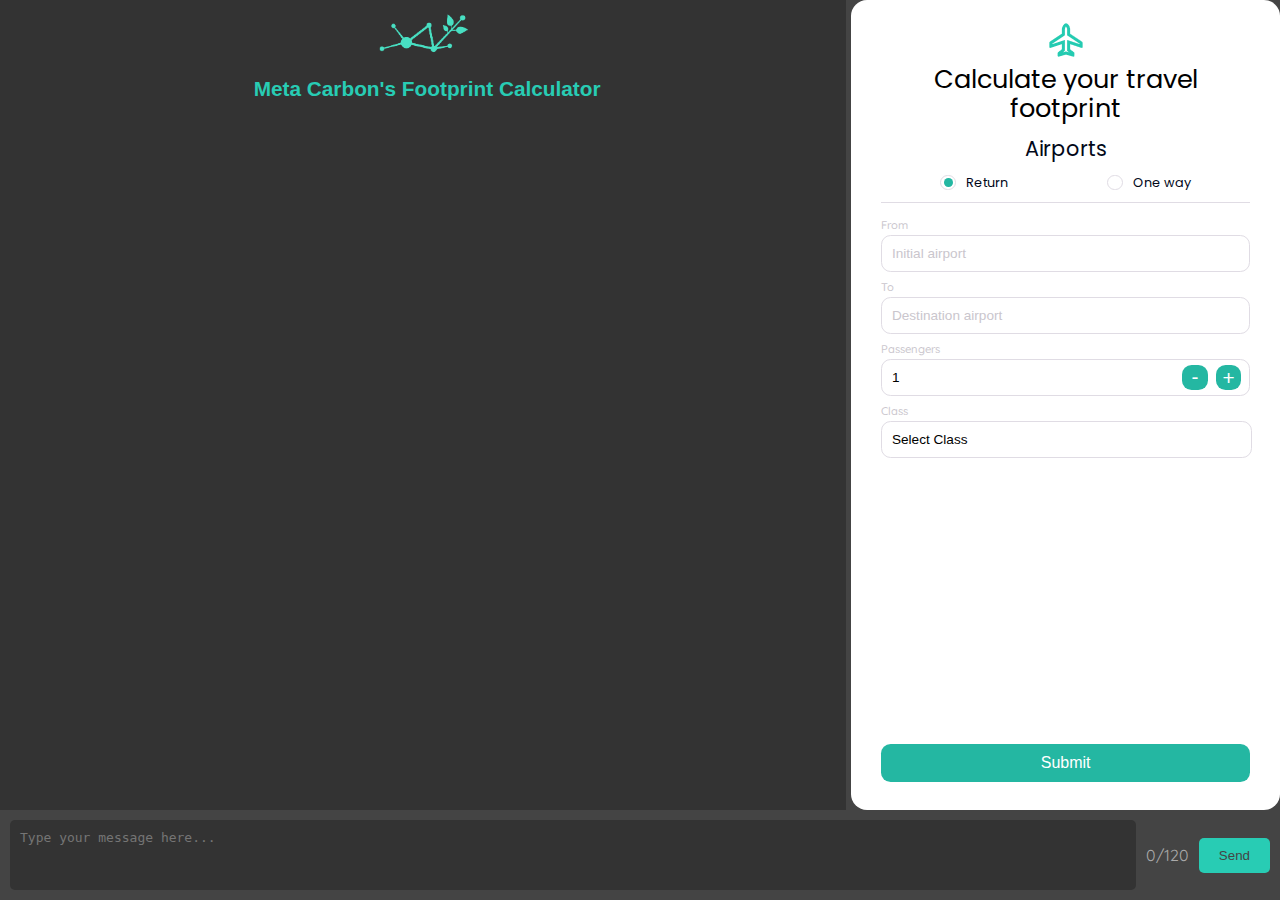
<file: assistant/index.html>
<!DOCTYPE html>
<html lang="en">
<head>
    <meta charset="UTF-8">
    <meta name="viewport" content="width=device-width, initial-scale=1.0">
    <title>Meta Carbon's Footprint Calculator</title>
    <link rel="stylesheet" href="styles.css">
    <link rel="icon" type="image/x-icon" href="favicon.ico">
    <link rel="preconnect" href="https://fonts.googleapis.com">
    <link rel="preconnect" href="https://fonts.gstatic.com" crossorigin>
    <link href="https://fonts.googleapis.com/css2?family=Poppins:wght@500;600&family=Quicksand:wght@400;500;700&display=swap" rel="stylesheet">
</head>

<body>
    <div id="chat-container">

        <!-- Top Large Message and Travel Details Container-->
        <div id="content-area">

            <!-- Left Messages Panel -->
            <div id="messages">
                <div id="chat-header">
                    <img src="images/meta-carbon-logo.png" alt="Meta Carbon's Footprint Calculator Icon" id="chat-icon">
                    <div id="chat-title">Meta Carbon's Footprint Calculator</div>
                </div>
                <!-- The rest of your messages will go here -->
            </div>

            <!-- Right Travel Details Panel -->
            <!-- This is a flex container -->
            <div id="travel-details-container">
                <!-- Flight Icon -->
                <div id="flight-icon">
                    <img src="./images/Flight.png" alt="Flight Icon" id="icon-placeholder"> 
                </div>
                <!-- Large, first header -->
                <div id="header-content">
                    Calculate your travel footprint <!-- Header text -->
                </div>
                <!-- Airports header -->
                <div id="airports-header">
                    Airports
                </div>
                <!-- Travel type selection -->
                <div id="travel-type" class="flex-container">
                    <label class="radio-option">
                    <input type="radio" name="travel" value="return" id="return" checked>
                    <span class="custom-radio"></span>
                    Return
                    </label>
                    <label class="radio-option">
                    <input type="radio" name="travel" value="one-way" id="one-way">
                    <span class="custom-radio"></span>
                    One way
                    </label>
                </div>
                <!-- Line break here -->
                <div class="line-break"></div>
                <!-- From Airport input field -->
                <div class="input-container">
                    <label for="from-airport">From</label>
                    <input type="text" id="from-airport" placeholder="Initial airport">
                </div>
                <!-- To Airport input field -->
                <div class="input-container">
                    <label for="to-airport">To</label>
                    <input type="text" id="to-airport" placeholder="Destination airport">
                </div>
                <!-- Passengers input field -->
                <div class="input-container">
                    <label for="passengers">Passengers</label>
                    <div class="number-input-container">
                        <input type="number" id="passengers" name="passengers" value="1" min="1">
                        <div class="button-container">
                            <button type="button" onclick="decrementValue()" class="minus"></button>
                            <button type="button" onclick="incrementValue()" class="plus">+</button>
                        </div>
                    </div>
                </div>
                <!-- Flight Class input field -->
                <div class="input-container">
                    <label for="class">Class</label>
                    <div class="class-input-dropdown">
                        <button class="dropbtn" id="selected-class">Select Class</button>
                        <div class="dropdown-content" id="class-options">
                            <a href="#" onclick="chooseClass('Economy')">Economy</a>
                            <a href="#" onclick="chooseClass('Premium Economy')">Premium Economy</a>
                            <a href="#" onclick="chooseClass('Business')">Business</a>
                            <a href="#" onclick="chooseClass('First Class')">First Class</a>
                        </div>
                    </div>
                </div>
                <!-- Submit Button -->
                <div class="input-container">
                    <button type="button" id="submit-button" onclick="submitFunction()">Submit</button>
                </div>

            </div>
        </div>

        <!-- Bottom Message Form -->
        <form id="message-form">
            <textarea id="message-input" placeholder="Type your message here..." ></textarea>
            <div id="word-count">0/120</div>
            <button type="submit" id="send-button">Send</button>
        </form>
    </div>
    
    <script src="script.js"></script>
</body>


</html>
</file>
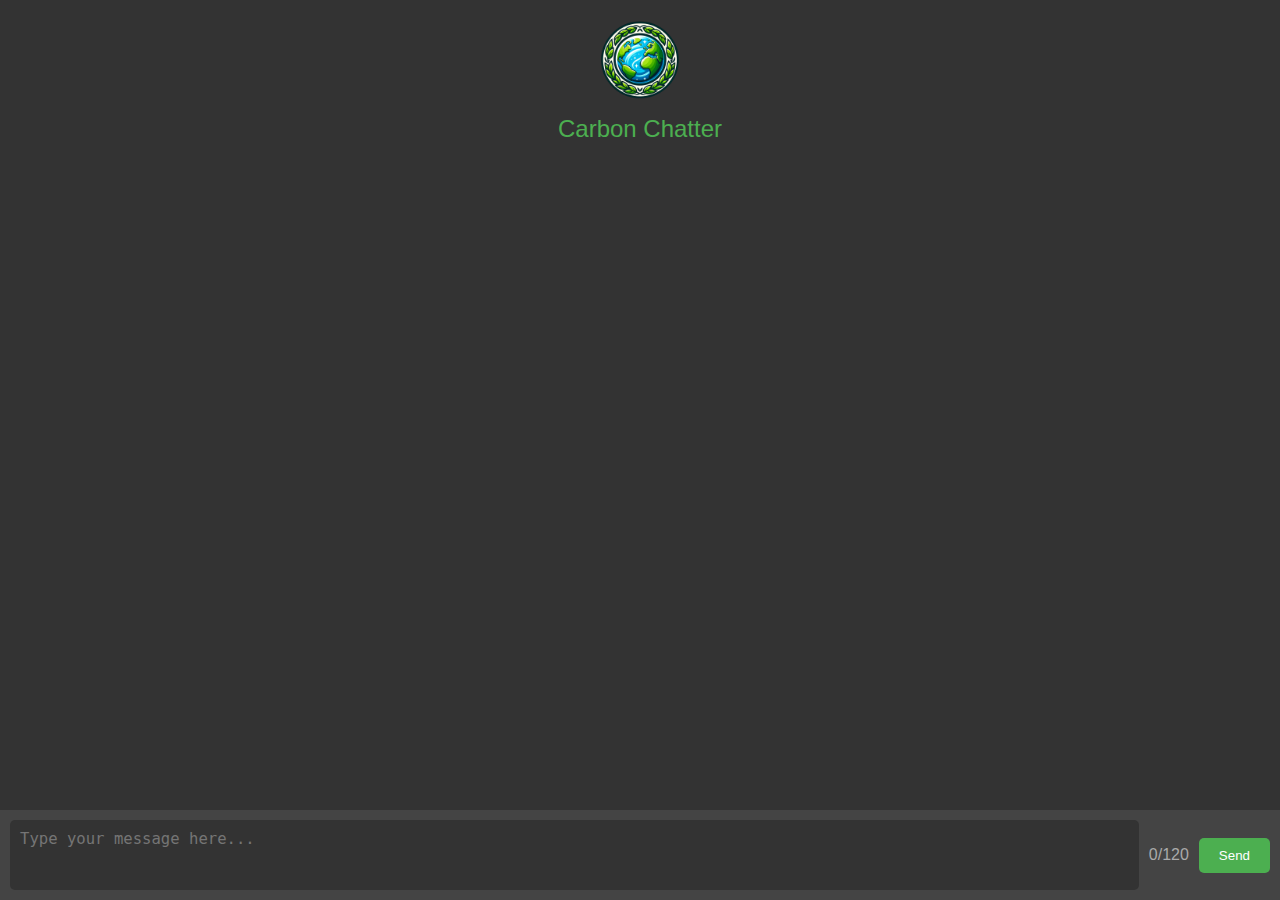
<file: chat/index.html>
<!DOCTYPE html>
<html lang="en">
<head>
    <meta charset="UTF-8">
    <meta name="viewport" content="width=device-width, initial-scale=1.0">
    <title>Carbon Chatter</title>
    <link rel="stylesheet" href="styles.css">
    <link rel="icon" type="image/x-icon" href="favicon.ico">
</head>
<body>
    <div id="chat-container">
        <div id="chat-header">
            <img src="images/carbon_chatter_icon.png" alt="Carbon Chatter Icon" id="chat-icon">
            <div id="chat-title">Carbon Chatter</div>
        </div>
        <div id="messages"></div>
        <form id="message-form">
            <textarea id="message-input" placeholder="Type your message here..." ></textarea>
            <div id="word-count">0/120</div>
            <button type="submit">Send</button>
        </form>
    </div>
    <script src="script.js"></script>
</body>
</html>
</file>
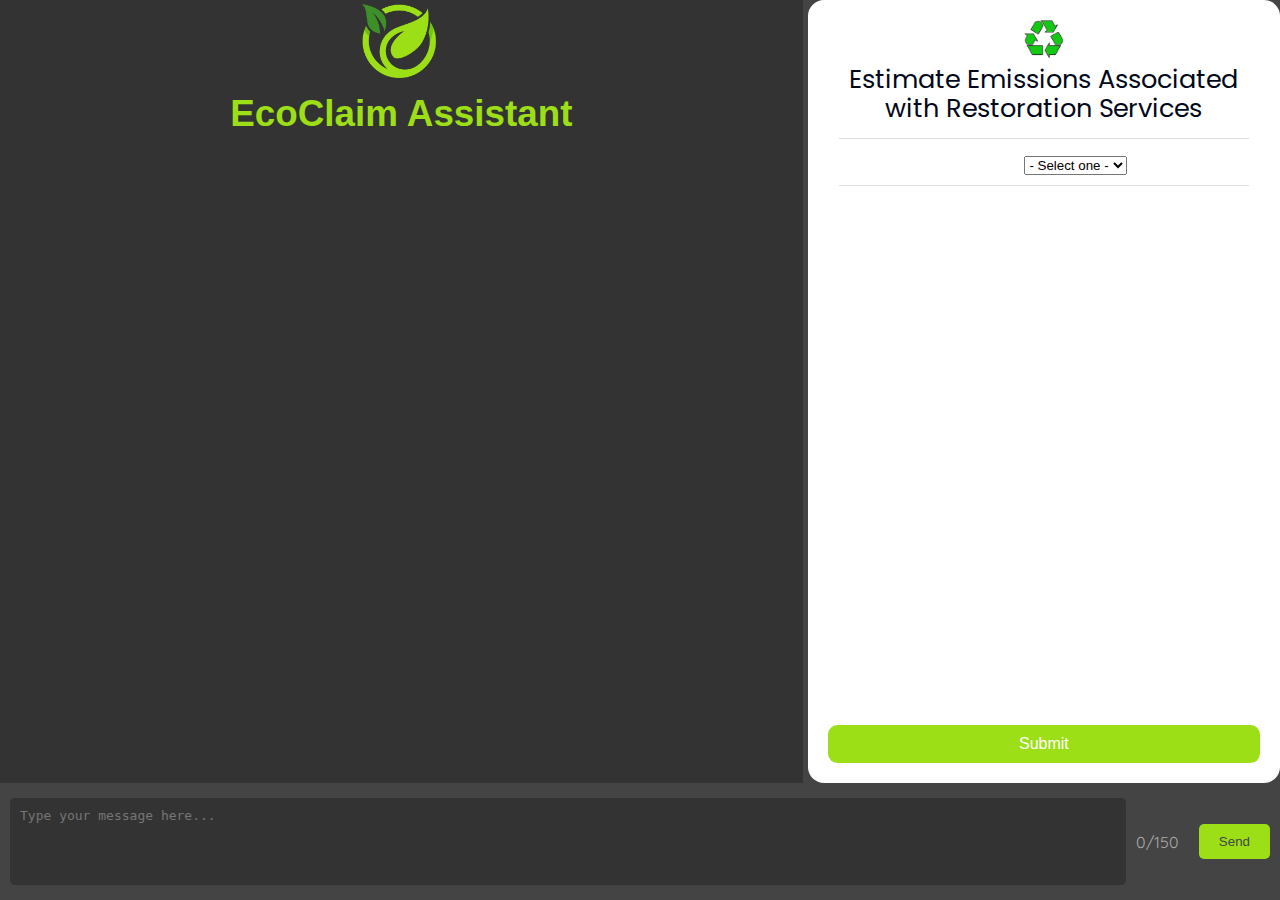
<file: ecoclaim/index.html>
<!DOCTYPE html>
<html lang="en">
<head tabindex="-1">
    <meta charset="UTF-8">
    <meta name="viewport" content="width=device-width, initial-scale=1.0">
    <title>EcoClaim Assistant</title>

    <meta name="description" content="An AI powered chatbot to estimate building project carbon emissions." />
    <meta property="og:title" content="EcoClaim Assistant"/>
	<meta property="og:image" content="images/ecoclaim_small_icon.png"/>
	<meta property="og:url" content="ecoclaim.adriandecola.com"/>
	<meta property="og:site_name" content="EcoClaim's Footprint Calculator"/>
	<meta property="og:description" content="An AI powered chatbot to estimate building project carbon emissions."/>

    <!-- Link to CSS File -->
    <link rel="stylesheet" href="styles.css">
    
    <!-- Links for Fonts -->
    <link href="https://cdnjs.cloudflare.com/ajax/libs/font-awesome/5.15.1/css/all.min.css" rel="stylesheet">
    <link rel="icon" type="image/x-icon" href="favicon.ico">
    <link rel="preconnect" href="https://fonts.googleapis.com">
    <link rel="preconnect" href="https://fonts.gstatic.com" crossorigin>
    <link href="https://fonts.googleapis.com/css2?family=Poppins:wght@500;600&family=Quicksand:wght@400;500;700&display=swap" rel="stylesheet">
</head>

<body>
    <div id="chat-container">

        <!-- Top Part (Message and Travel Details Container)-->
        <div id="top-area">

            <!-- Left Messages Panel -->
            <div id="top-left-area">
                <div id="chat-header" class="hidden-mobile">
                    <img src="images/ecoclaim_small_icon.png" alt="EcoClaim's Icon" id="chat-icon">
                    <div id="chat-title">EcoClaim Assistant</div>
                </div>
                <div id="scrollable-messages">
                    <!-- The messages will go here -->
                </div>
            </div>

            <!-- Right Material Details Panel -->
            <!-- This is a flex container -->
            <div id="top-right-area">
                <!-- EcoClaim Logo on mobile-->
                <div id="chat-header" class="hidden-desktop">
                    <img src="images/ecoclaim_small_icon.png" alt="EcoClaim's Footprint Calculator Icon" id="chat-icon">
                    <div id="chat-title">EcoClaim's Footprint Calculator</div>
                </div>
                <!-- Recycle Icon -->
                <div id="recycle-icon" class="hidden-mobile">
                    <img src="./images/recycle_symbol.png" alt="Recycling symbol" id="recylce-icon-placeholder"> 
                </div>
                <!-- Large, first header -->
                <div id="top-right-header" class="hidden-mobile">
                    Estimate Emissions Associated with Restoration Services
                </div>

                <!-- Placeholder for Error Messages -->
                <div id="error-message" class="error-message"></div>

                <!-- Line break here -->
                <div class="line-break hidden-mobile"></div>

                <!-- Holds the 'form' to add materials-->
                <div id="adding-materials-container">
                    <!-- Material Input Field -->
                    <div class="material-form-group" id="material-dropdown-menu">
                        <label for="material-dropdown-options">Material</label>
                        <select id="material-dropdown-options">
                            <option value="" disabled selected>- Select one -</option>
                            <option value="asphalt">Asphalt</option>
                            <option value="brick_block">Brick & Block</option>
                            <option value="cardboard">Cardboard</option>
                            <option value="concrete">Concrete</option>
                            <option value="drywall">Drywall</option>
                            <option value="glass">Glass</option>
                            <option value="landfill">Landfill</option>
                            <option value="metal">Metal</option>
                            <option value="plastic_hard">Plastic (Hard)</option>
                            <option value="plastic_soft">Plastic (Soft)</option>
                            <option value="wood">Wood</option>
                        </select>
                    </div>
                    
                </div>

                <!-- Line break here -->
                <div class="line-break hidden-mobile"></div>

                <!-- Project Materials to Add Grid -->
                <!-- FILL THIS OUT-->


                <!-- Submit Button -->
                <button type="button" id="submit-button">Submit</button>

            </div>
        </div>

        <!-- Bottom Message Form -->
        <form id="bottom-area">
            <textarea id="message-input" placeholder="Type your message here..." ></textarea>
            <div id="word-count">0/150</div>
            <!-- File upload button -->
            <!-- <label for="upload-file" id="upload-label"><i class="fa fa-paperclip"></i></label>
            <input type="file" id="upload-file" style="display: none;" /> -->
            <button type="submit" id="send-button">Send</button>
        </form>
    </div>
    
    <!-- JavaScript Scripts-->
    <script src="script.js"></script>
</body>


</html>
</file>
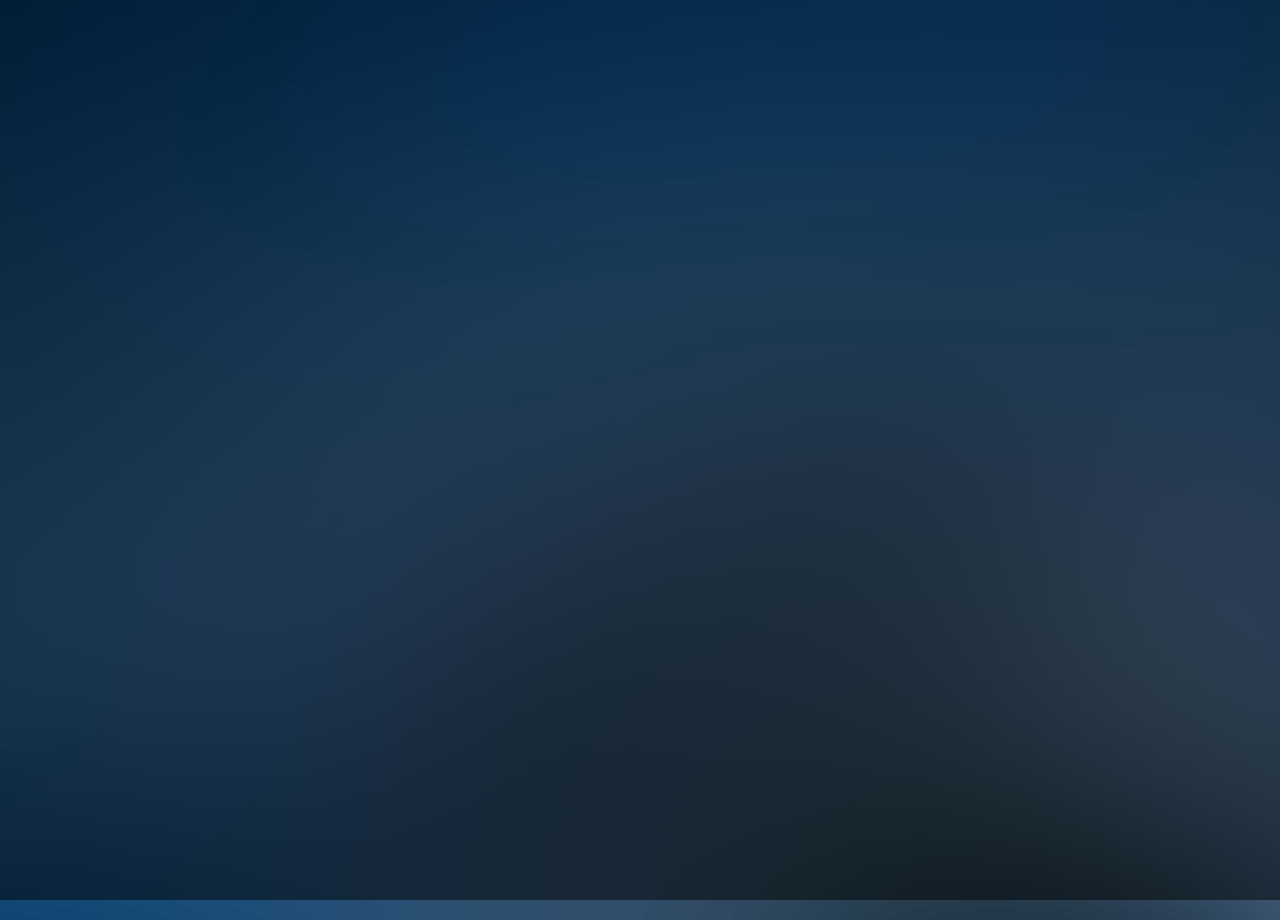
<file: launch/index.html>
<!-- index.html -->
<!DOCTYPE html>
<!--[if gt IE 8]><!--> <html class="no-js"> <!--<![endif]-->
	<head>
	<meta charset="utf-8">
	<meta http-equiv="X-UA-Compatible" content="IE=edge">
	<title> Adrian deCola&mdash;Launching...</title>
	<meta name="viewport" content="width=device-width, initial-scale=1">
	<meta name="description" content="Coming soon..." />
	<meta name="keywords" content="Coming soon..." />
	<meta name="author" content="Adrian Miguel deCola" />
	<!-- Setting top bar on iphones color -->
	<meta name="theme-color" content="#4a5f69"/>


  	<!-- Facebook and Twitter integration -->
	<meta property="og:title" content="Adrian's Website"/>
	<meta property="og:image" content="/images/glizz.jpg"/>
	<meta property="og:url" content="adriandecola.com"/>
	<meta property="og:site_name" content="adrinadecola.com"/>
	<meta property="og:description" content="Adrian Miguel deCola's personal website!"/>
	<meta name="twitter:title" content="Adrian's Website" />
	<meta name="twitter:image" content="/images/glizz.jpg" />
	<meta name="twitter:url" content="adriandecola.com" />
	<meta name="twitter:card" content="summary_large_image" />

	<link href='https://fonts.googleapis.com/css?family=Work+Sans:400,300,600,400italic,700' rel='stylesheet' type='text/css'>
	
	<!-- Animate.css -->
	<link rel="stylesheet" href="css/animate.css">
	<!-- Icomoon Icon Fonts-->
	<link rel="stylesheet" href="css/icomoon.css">
	<!-- Bootstrap  -->
	<link rel="stylesheet" href="css/bootstrap.css">
	<!-- Theme style  -->
	<link rel="stylesheet" href="css/style.css">

	<!-- Modernizr JS -->
	<script src="js/modernizr-2.6.2.min.js"></script>
	<!-- FOR IE9 below -->
	<!--[if lt IE 9]>
	<script src="js/respond.min.js"></script>
	<![endif]-->

	</head>
	<body>
		
	<div class="fh5co-loader"></div>
	
	<div id="page">


	<header id="fh5co-header" class="fh5co-cover" role="banner">
		<div class="overlay"></div>
		<div class="container">
			<div class="row">
				<div class="col-md-8 col-md-offset-2 text-center">
					<div class="display-t">
						<div class="display-tc animate-box" data-animate-effect="fadeIn">
							<h1>I am developing this website!</h1>
							<h2>Check out my <a href="http://github.com/adriandecola" target="_blank">Github</a> for now to see projects I've created! </h2>
							<div class="simply-countdown simply-countdown-one"></div>
							<div class="row">
								<ul class="fh5co-social-icons">
									<li><a href="https://www.linkedin.com/in/adrian-decola/" target="_blank"><i class="icon-linkedin-with-circle"></i></a></li>
									<li><a href="http://github.com/adriandecola" target="_blank"><i class="icon-github-with-circle" ></i></a></li>
									<!-- <li><img src="./images/linkedin_icon.png" class="linkedin-icon"/></li> -->
								</ul>
							</div>
						</div>
					</div>
				</div>
			</div>
		</div>
	</header>

	<div id="bottom-padding"></div>

	</div>

	
	<!-- jQuery -->
	<script src="js/jquery.min.js"></script>
	<!-- jQuery Easing -->
	<script src="js/jquery.easing.1.3.js"></script>
	<!-- Bootstrap -->
	<script src="js/bootstrap.min.js"></script>
	<!-- Waypoints -->
	<script src="js/jquery.waypoints.min.js"></script>

	<!-- Stellar -->
	<script src="js/jquery.stellar.min.js"></script>

	<!-- Count Down -->
	<script src="js/simplyCountdown.js"></script>
	<!-- Main -->
	<script src="js/main.js"></script>

	<script>
    var d = new Date("2023-12-28T00:00:00");

    // default example
    simplyCountdown('.simply-countdown-one', {
        year: d.getFullYear(),
        month: d.getMonth() + 1,
        day: d.getDate()
    });

    //jQuery example
    $('#simply-countdown-losange').simplyCountdown({
        year: d.getFullYear(),
        month: d.getMonth() + 1,
        day: d.getDate(),
        enableUtc: false
    });



	</script>

	


	</body>
</html>
</file>
<file: assistant/styles.css>
/* General Styles */
/* I have quicksand (secondary font aka reg text) in 400, 500, and 700 */
/* I have poppins (primary font aka headings text) in 600 and 500 */
body {
  font-family: 'Quicksand', sans-serif;
  font-weight: 400;
  margin: 0;
  padding: 0;
  background-color: #333; /* Dark grey background */
  color: #fff; /* White text */
  display: flex;
  justify-content: center;
  align-items: center;
  height: 100vh;
  width: 100vw;
}

body,
html {
  height: 100%; /* Ensure body and html cover the full height */
  overflow: hidden; /* Prevent scrolling on the body */
}

/* Chat Container Styles */
#chat-container {
  width: 100%;
  height: 100vh;
  background-color: #444;
  border-radius: 0;
  box-shadow: 0 0 10px rgba(0, 0, 0, 0.5);
  overflow: hidden;
  display: flex;
  flex-direction: column;
}

/* Content Area Styles */
#content-area {
  display: flex;
  flex: 1; /* This will make content-area flexible */
  min-height: 0; /* Fix for flexbox overflow issue */
}

/* Chat Header Styles */
#chat-header {
  display: flex;
  flex-direction: column; /* Stack items vertically */
  justify-content: center; /* Center items vertically */
  align-items: center; /* Center items horizontally */
  padding: 4px; /* Add more padding as needed */
  width: 100%; /* Ensure full width */
  text-align: center; /* Center the text if it's not in a flex container */
}

#chat-icon {
  width: 100px;
}

#chat-title {
  font-family: 'Popins', Arial;
  font-weight: 600;
  color: #28ccb4; /* Green text */
  font-size: 1.3em; /* Adjust the font size as needed */
  margin-top: 10px; /* Add space between the logo and the title */
  padding: 5px; /* Makes sure the title doesn't go behind the seperator */
}

/* Messages Area Styles */
#messages {
  flex-grow: 2;
  overflow-y: auto;
  padding: 0px;
  background-color: #333;
  width: 66.66%;
  margin-right: 5px;
  overflow-x: hidden; /* Hide horizontal scrollbar */
}

#messages {
  width: 66.66%; /* 2/3 of the width */
  overflow-y: auto; /* Allow scrolling */
  margin-right: 5px; /* Padding between messages and company details */
}

.message-wrapper {
  max-width: 55%; /* Limit maximum width of messages */
}

.message .content {
  font-size: 1em; /* Match font size */
}

.message-wrapper.user {
  margin-left: auto; /* Push user messages to the right */
}

.message-wrapper.assistant {
  margin-right: auto; /* Keep assistant messages to the left */
}

.message {
  padding: 10px;
  margin-bottom: 10px;
  border-radius: 10px;
  word-break: break-word; /* Ensures text breaks to prevent overflow */
  background-color: #666; /* Lighter grey for assistant messages */
  color: #fff; /* Keep text color white */
  font-size: 0.9em; /* Smaller font size for messages */
}

.message.user {
  background-color: #4caf50; /* Green background for user messages */
}
/*************************************************************************************/
/* Travel Details Styles */
#travel-details-container {
  display: flex;
  flex-direction: column;
  max-width: 560px; /* Max width for larger screens */
  padding: 20px;
  border-radius: 1rem 1rem 1rem 1rem;
  background: #fff;
  align-items: center;
  justify-content: left;
  text-align: center; /* center all items in child divs */
}

/* Additional Styles to push the Submit button to the bottom */
#travel-details-container .input-container:last-child {
  margin-top: auto; /* This pushes the button to the bottom */
}

/* Media query for mobile devices to set width at 50% */
/* Doesn't seem to work perfectly */
@media (max-width: 767px) {
  #travel-details-container {
    width: 50%;
  }
}

/* For image */
#travel-details-container #flight-icon {
  height: 40px;
}

/* For headers in travel details container */
#travel-details-container #header-content {
  font-family: 'Poppins', arial;
  font-size: 1.6rem;
  color: black;
  margin: 5px;
  line-height: 1.8rem;
}
#travel-details-container #airports-header {
  font-family: 'Poppins', arial;
  font-size: 1.3rem;
  color: #020819;
  padding: 5px;
  margin-bottom: 5px;
}

/*For travel type selection*/
#travel-details-container #travel-type {
  display: flex;
  justify-content: space-between;
  align-items: center;
  width: 90%;
}
#travel-details-container #travel-type .radio-option {
  position: relative;
  color: #020819;
  font-family: 'Poppins', arial;
  font-size: 0.8rem;
  flex-grow: 1;
  align-items: center;
  display: flex;
  justify-content: center;
}
#travel-details-container #travel-type .radio-option input[type='radio'] {
  opacity: 0;
  position: absolute;
  width: 1px;
  height: 1px;
}
#travel-details-container #travel-type .radio-option .custom-radio {
  display: inline-block;
  width: 0.85rem; /* Large size */
  height: 0.85rem; /* Large size */
  border: 1px solid #e0dce4;
  border-radius: 50%;
  margin-right: 10px;
  position: relative;
}
.radio-option input[type='radio']:checked + .custom-radio::before {
  content: '';
  position: absolute;
  top: 0.15rem; /* Adjust these values to center the circle */
  left: 0.15rem; /* Adjust these values to center the circle */
  width: 0.55rem; /* Size of the inner circle */
  height: 0.55rem; /* Size of the inner circle */
  background-color: #24b7a2;
  border-radius: 50%;
}
.radio-option input[type='radio']:checked + .custom-radio {
  background: white;
}

/* For the line breaks */
#travel-details-container .line-break {
  width: 95%; /* Adjust the width as necessary */
  height: 1px; /* Adjust the thickness of the line as necessary */
  background-color: #e0dce4; /* Adjust the color as necessary */
  margin-top: 10px;
  margin-bottom: 15px;
}

/* For airport selection */
#travel-details-container .input-container {
  display: flex;
  flex-direction: column;
  width: 95%;
  margin-bottom: 0.5rem;
}
#travel-details-container .input-container label {
  color: #cac6cd;
  text-align: left;
  font-size: 0.7rem;
  margin-bottom: 0.2rem;
  font-weight: 500;
}
#travel-details-container .input-container input[type='text'] {
  padding: 10px;
  border: 1px solid #e0dce4;
  border-radius: 0.6rem;
  font-size: 0.85rem;
}
.input-container input[type='text']::placeholder {
  color: #cac6cd;
  opacity: 1; /* Override the default opacity in Chrome */
}
.input-container input[type='text']:focus {
  border-color: #24b7a2;
  outline: none; /* Removes the default focus outline */
  box-shadow: 0 0 3px #24b7a2; /* Adds a glow effect */
}

/* For passanger input field */
#travel-details-container .input-container .number-input-container {
  position: relative;
  display: flex;
  align-items: center;
  border: 1px solid #e0dce4;
  border-radius: 0.6rem;
  padding: 0;
}

#travel-details-container
  .input-container
  .number-input-container
  input[type='number'] {
  background-color: transparent;
  flex-grow: 1;
  padding: 10px;
  border: none;
  -webkit-appearance: none;
  -moz-appearance: textfield;
  text-align: left;
  width: 100%;
  height: 100%;
  font-size: 0.85rem;
}

#travel-details-container
  .input-container
  .number-input-container
  .button-container {
  display: flex;
  position: absolute;
  right: 0;
  height: 100%; /* Match the height of the input field */
  align-items: center;
}

#travel-details-container
  .input-container
  .number-input-container
  .button-container
  button {
  background-color: #24b7a2; /* Green background */
  color: white;
  border: none;
  padding: 10px;
  cursor: pointer;
  user-select: none;
  height: 1.6rem; /* Match the height of the input field */
  width: 1.6rem; /* Set a fixed width to make the buttons square */
  display: flex;
  align-items: center; /* Vertically center the content */
  justify-content: center; /* Horizontally center the content */
}

#travel-details-container
  .input-container
  .number-input-container
  .button-container
  .minus {
  font-size: 1.3rem;
  margin-right: 0.5rem;
  border-radius: 0.6rem;
  position: relative; /* To center the minus sign */
}
/* To center the minus sign */
#travel-details-container
  .input-container
  .number-input-container
  .button-container
  .minus::after {
  content: '-';
  position: absolute;
  left: 50%;
  top: 50%;
  transform: translate(-50%, -55%);
  font-size: 1.3rem; /* Adjust font size if necessary */
}

#travel-details-container
  .input-container
  .number-input-container
  .button-container
  .plus {
  font-size: 1.3rem;
  margin-right: 0.5rem;
  border-radius: 0.6rem;
}

/* Makes sure no outline on the outer container */
.input-container input[type='number']:focus {
  outline: none;
  box-shadow: 0 0 0px #24b7a2;
}

#travel-details-container .input-container .number-input-container.focused {
  border-color: #24b7a2;
  outline: none; /* Removes the default focus outline */
  box-shadow: 0 0 3px #24b7a2; /* Adds a glow effect */
}

/* For flight class dropdown selection */
/* Style the dropdown container with the same style as input-container */
.class-input-dropdown {
  display: inline-flex;
  flex-direction: column;
  border-radius: 0.6rem;
  margin-bottom: 0.5rem; /* Spacing between this and other input containers */
  /**/
  background-color: transparent;
  flex-grow: 1;
  padding: 0px;
  -webkit-appearance: none;
  -moz-appearance: textfield;
  text-align: left;
  width: 100%;
  height: 100%;
  border: 1px solid #e0dce4;
  border-radius: 0.6rem;
}

/* Style the button to match the input container style */
.class-input-dropdown .dropbtn {
  font-size: 1rem; /* Match the font size of input containers */
  color: #000; /* Text color */
  padding: 10px; /* Padding to match the input containers */
  border: none; /* No border for the button */
  border-radius: 0.6rem; /* Match the border-radius of input containers */
  width: 100%; /* Button should occupy the full width of its parent */
  text-align: left; /* Align text to the left */
  cursor: pointer; /* Change cursor on hover */
  background-color: transparent;
  font-size: 0.85rem;
}

/* Style the dropdown content to match the overall design */
.class-input-dropdown .dropdown-content {
  display: none; /* Hide the dropdown content initially */
  position: absolute;
  background-color: #f9f9f9;
  width: 16.55rem;
  box-shadow: 0px 8px 16px 0px rgba(0, 0, 0, 0.2);
  z-index: 1;
  border-radius: 0.6rem; /* Match the border-radius of input containers */
  text-decoration: none;
}

/* Style the dropdown links to look like options */
.class-input-dropdown .dropdown-content a {
  color: black;
  padding: 10px; /* Padding to match the button */
  text-decoration: none;
  display: block;
  border-bottom: 1px solid #e0dce4; /* Separator for options */
  font-family: Arial; /* Specific font family */
  font-size: 0.85rem; /* Specific font size */
}

/* Remove border from the last link to match input container style */
.class-input-dropdown .dropdown-content a:last-child {
  border-bottom: none;
}

/* Submit button */
#travel-details-container #submit-button {
  width: 100%; /* Match the width of input containers */
  padding: 10px; /* Same padding as input fields for consistent height */
  border-radius: 0.6rem; /* Match the border radius of input containers */
  border: none; /* No border for the button */
  background-color: #24b7a2; /* Green background color */
  color: white; /* White text color */
  font-size: 1rem; /* Match the font size of input text */
  cursor: pointer; /* Change cursor to pointer on hover */
}

#travel-details-container #submit-button:hover {
  background-color: #28ccb4; /* Slightly lighter green on hover */
}

/**********************/

/*************************************************************************************/

/* Message Form Styles */
#message-form {
  display: flex;
  align-items: center;
  background-color: #444;
  margin: 10px; /* Increased margin to 10px, adjust if needed */
}

#message-input {
  flex-grow: 1;
  padding: 10px;
  border-radius: 5px;
  border: none;
  background-color: #333; /* Dark grey background */
  color: #fff; /* White text */
  resize: none; /* Prevent manual resize */
  min-height: 50px; /* Set minimum height to 60px */
  font-size: 1em; /* Bigger text in textarea */
}

#message-input:focus {
  border: 2px solid #24b7a2; /* Change the border color to green and set its width */
  outline: none; /* Optional: Removes the default focus outline */
}

#word-count {
  color: #aaa; /* Light grey for word count */
  margin: 0 10px; /* Added margin for spacing */
  align-self: center;
}

#message-form button {
  background-color: #28ccb4; /* Green button */
  font-weight: 5000;
  color: #444;
  border: none;
  padding: 10px 20px;
  border-radius: 5px;
  cursor: pointer;
}

#message-form button:hover {
  background-color: #24b7a2;
}

/* Scrollbar Styles */
#messages::-webkit-scrollbar {
  width: 8px;
}

#send-button:disabled,
#send-button:disabled:hover {
  background-color: #ccc; /* Or any other color you use for disabled state */
  color: #666;
  cursor: not-allowed;
}

#messages::-webkit-scrollbar-thumb {
  background: #555; /* Scrollbar thumb */
  border-radius: 4px;
}

/* Media Queries */
@media (max-width: 768px) {
  #chat-container {
    height: calc(
      100vh - 0px
    ); /* Reduce the height to account for additional padding */
  }

  #message-form {
    padding-bottom: 0px; /* Add padding at the bottom of the message form */
  }

  /* Additional mobile-specific adjustments can be added here if needed */
}
</file>
<file: chat/styles.css>
/* General Styles */
body {
  font-family: Arial, sans-serif;
  margin: 0;
  padding: 0;
  background-color: #333; /* Dark grey background */
  color: #fff; /* White text */
  display: flex;
  justify-content: center;
  align-items: center;
  height: 100vh;
  width: 100vw;
}

body,
html {
  height: 100%; /* Ensure body and html cover the full height */
  overflow: hidden; /* Prevent scrolling on the body */
}

#chat-container {
  max-height: 100%; /* Ensure chat container doesn't exceed viewport height */
  overflow: auto; /* Allow scrolling within the chat container only */
}

/* Chat Container Styles */
#chat-container {
  width: 100%;
  height: 100vh;
  background-color: #444; /* Slightly lighter grey for chat container */
  border-radius: 0;
  box-shadow: 0 0 10px rgba(0, 0, 0, 0.5);
  overflow: hidden;
  display: flex;
  flex-direction: column;
}

/* Chat Header Styles */
#chat-header {
  display: flex;
  flex-direction: column;
  align-items: center;
  padding: 10px;
  background-color: #333; /* Dark grey background */
}

#chat-icon {
  width: 100px;
  height: 100px;
  border-radius: 50%;
}

#chat-title {
  color: #4caf50; /* Green text */
  font-size: 1.5em;
  margin-top: 5px;
}

/* Messages Area Styles */
#messages {
  flex-grow: 1;
  overflow-y: auto;
  padding: 20px;
  background-color: #333; /* Dark grey background */
}

.message-wrapper {
  max-width: 55%; /* Limit maximum width of messages */
}

.message .content {
  font-size: 1.2em; /* Match font size */
}

.message-wrapper.user {
  margin-left: auto; /* Push user messages to the right */
}

.message-wrapper.assistant {
  margin-right: auto; /* Keep assistant messages to the left */
}

.message {
  padding: 10px;
  margin-bottom: 10px;
  border-radius: 10px;
  word-break: break-word; /* Ensures text breaks to prevent overflow */
  background-color: #666; /* Lighter grey for assistant messages */
}

.message.user {
  background-color: #4caf50; /* Green background for user messages */
}

/* Message Form Styles */
#message-form {
  display: flex;
  align-items: center; /* Vertically center items in the form */
  background-color: #444; /* Slightly lighter grey for form area */
  padding: 10px;
}

#message-input {
  flex-grow: 1;
  padding: 10px;
  border-radius: 5px;
  border: none;
  background-color: #333; /* Dark grey background */
  color: #fff; /* White text */
  resize: none; /* Prevent manual resize */
  min-height: 50px; /* Set minimum height to 60px */
  font-size: 1.2em; /* Bigger text in textarea */
}

#word-count {
  color: #aaa; /* Light grey for word count */
  margin: 0 10px; /* Added margin for spacing */
  align-self: center;
}

button {
  background-color: #4caf50; /* Green button */
  color: white;
  border: none;
  padding: 10px 20px;
  border-radius: 5px;
  cursor: pointer;
}

button:hover {
  background-color: #3e8e41;
}

/* Scrollbar Styles */
#messages::-webkit-scrollbar {
  width: 8px;
}

#messages::-webkit-scrollbar-thumb {
  background: #555; /* Scrollbar thumb */
  border-radius: 4px;
}

/* Add a media query for mobile devices */
@media (max-width: 768px) {
  #chat-container {
    height: calc(
      100vh - 0px
    ); /* Reduce the height to account for additional padding */
  }

  #message-form {
    padding-bottom: 0px; /* Add padding at the bottom of the message form */
  }

  /* Additional mobile-specific adjustments can be added here if needed */
}
</file>
<file: ecoclaim/styles.css>
/*************************************************************************************/
/****************************** For the entire document ******************************/
/*************************************************************************************/
/* I have quicksand (secondary font aka reg text) in 400, 500, and 700 */
/* I have poppins (primary font aka headings text) in 600 and 500 */
body {
	font-family: 'Quicksand', sans-serif;
	font-weight: 400;
	margin: 0;
	padding: 0;
	background-color: #333; /* Dark grey background */
	color: #fff; /* White text */
	display: flex;
	justify-content: center;
	/* Covers entire screen */
	width: 100vw;
	height: 100vh;
}

/* Chat Container Styles */
#chat-container {
	width: 100%;
	height: 100%; /* Proportion of height for entire screen */
	background-color: #444;
	border-radius: 0;
	box-shadow: 0 0 10px rgba(0, 0, 0, 0.5);
}

/* For Focusing */
button:focus,
input:focus,
a:focus,
select:focus,
textarea:focus {
	outline: 2px solid #9cdf16; /* Example green color */
	outline-offset: 2px; /* Adds space between the outline and the element's border */
}
/* Error Message Styles */
.error-message {
	color: red;
	margin-bottom: 12px; /* Adjust as needed */
	text-align: center;
	display: none; /* Initially hidden */
}
/* Error Highlight Styles */
.error-highlight {
	outline: 2px solid rgba(255, 0, 0, 0.5); /* Adds a red outline */
	box-shadow: 0 0 4px rgba(255, 0, 0, 0.5); /* Adds a subtle red glow */
}
/* Hide desktop specific things */
.hidden-desktop {
	display: none !important;
}

/*************************************************************************************/
/************************* For the entire top part document *************************/
/********************** Excludes current message user is typing **********************/
/*************************************************************************************/
/* Content Area Styles */
#chat-container #top-area {
	display: flex;
	flex: 1; /* This will make top-area flexible */
	height: 87% !important;
}

/*************************************************************************************/
/******************** Top-Left Side (where messages are displayed) *******************/
/*************************************************************************************/
/* Messages Area Styles */
#chat-container #top-area #top-left-area {
	display: flex; /* this makes the messages not fixed in size? */
	flex-direction: column;
	height: 100%; /* Ensure the messages container fills the area */
	flex-grow: 2;
	overflow-y: auto;
	padding: 0px;
	background-color: #333;
	margin-right: 5px; /* Padding between messages and company details */
	width: 65%;
}

/* Scrollbar Styles */
#top-left-area::-webkit-scrollbar {
	width: 8px;
}
#top-left-area::-webkit-scrollbar-thumb {
	background: #555; /* Scrollbar thumb */
	border-radius: 4px;
}

/* Chat Header Styles */
#top-left-area #chat-header {
	box-sizing: border-box;
	display: flex;
	flex-direction: column; /* Stack items vertically */
	justify-content: center; /* Center items vertically */
	align-items: center; /* Center items horizontally */
	padding: 4px; /* Add more padding as needed */
	width: 100%; /* Ensure full width */
	text-align: center; /* Center the text if it's not in a flex container */
	z-index: 2; /* Ensure it's above the scrollable area */
	flex-shrink: 0; /* Prevents the header from shrinking */
}

/* Chat Icon Styles */
#top-left-area #chat-header #chat-icon {
	width: 10%;
}

/* Chat Title Styles */
#top-left-area #chat-header #chat-title {
	font-family: 'Popins', Arial;
	font-weight: 600;
	color: #9cdf16; /* Green text */
	font-size: 2.3em; /* Adjust the font size as needed */
	margin-top: 10px; /* Add space between the logo and the title */
	padding: 5px; /* Makes sure the title doesn't go behind the seperator */
}

/* Scrollable Messages Area Styles */
#top-left-area #scrollable-messages {
	overflow-y: auto; /* Enable vertical scrolling */
	width: 100%; /* Ensure it takes the full width */
	flex-grow: 1; /* Takes up the remaining space in the flex container */
}

/***** Styles for each message *****/
/* Message wrapper div is used for alignment */
#top-left-area #scrollable-messages .message-wrapper {
	max-width: 80%; /* Limit maximum width of messages */
}
#top-left-area #scrollable-messages .message-wrapper.user {
	margin-left: auto; /* Push user messages to the right */
	margin-right: 1.8%;
}
#top-left-area #scrollable-messages .message-wrapper.assistant {
	margin-right: auto; /* Keep assistant messages to the left */
	margin-left: 1.8%;
}
/* Message div is used for background */
#top-left-area #scrollable-messages .message {
	padding: 10px;
	margin-bottom: 10px;
	border-radius: 10px;
	word-break: break-word; /* Ensures text breaks to prevent overflow */
	color: #fff; /* Keep text color white */
	font-size: 0.9em; /* Smaller font size for messages */
}
#top-left-area #scrollable-messages .message.user {
	background-color: #408830; /* Green (matches color of leav in logo) for user */
}
#top-left-area #scrollable-messages .message.assistant {
	background-color: #666; /* Lighter grey for default (assistant) messages */
}

/*************************************************************************************/
/********************************* Top Right Area ************************************/
/*************************************************************************************/
#chat-container #top-area #top-right-area {
	display: flex;
	flex-direction: column;
	padding: 20px;
	border-radius: 1rem 1rem 1rem 1rem;
	background: #fff;
	align-items: center;
	text-align: center; /* center all items in child divs */
	width: 35%;
}

/* Recycle Icon Styles */
#top-right-area #recycle-icon {
	height: 40px;
	width: 40px;
}
#top-right-area #recycle-icon img {
	max-width: 100%;
	max-height: 100%; /* Ensures the image fits within the div */
}

/* For headers in travel details container */
#top-right-area #top-right-header {
	font-family: 'Poppins', arial;
	font-size: 1.6rem;
	color: #020819;
	margin: 5px;
	line-height: 1.8rem;
}

/***************** For adding-materials-container and items *****************/
/* For adding-materials-container */
#top-right-area #adding-materials-container {
	display: flex;
	flex-direction: column;
	width: 100%;
	/* Currently no margin or padding */
}

/* For the line breaks */
#top-right-area .line-break {
	width: 95%; /* Adjust the width as necessary */
	height: 1px; /* Adjust the thickness of the line as necessary */
	background-color: #e0dce4; /* Adjust the color as necessary */
	margin-top: 10px;
	margin-bottom: 15px;
}

/* Submit button */
#top-right-area #submit-button {
	margin-top: auto; /* Pushes this button to the bottom of the container */
	width: 100%; /* Match the width of input containers */
	padding: 10px; /* Same padding as input fields for consistent height */
	border-radius: 0.6rem; /* Match the border radius of input containers */
	border: none; /* No border for the button */
	background-color: #9cdf16; /* Green background color */
	color: white; /* White text color */
	font-size: 1rem; /* Match the font size of input text */
	cursor: pointer; /* Change cursor to pointer on hover */
	align-self: flex-end;
}
#top-right-area #submit-button:hover {
	background-color: #bae95c; /* Slightly lighter green on hover */
}
#top-right-area #submit-button:disabled,
#top-right-area #submit-button:disabled:hover {
	background-color: #ccc; /* Or any other color you use for disabled state */
	color: #666;
	cursor: not-allowed;
}

/*************************************************************************************/
/*********************************** Bottom Area *************************************/
/*************************************************************************************/

/* Message Form Styles/Bottom Area Styles */
#chat-container #bottom-area {
	box-sizing: border-box;
	position: fixed; /* Fixed positioning relative to the viewport */
	bottom: 0; /* Align to the bottom of the viewport */
	left: 0; /* Align to the left of the viewport */
	display: flex;
	align-items: center;
	background-color: #444;
	padding: 10px; /* Increased padding to 10px, adjust if needed */
	width: 100%;
	height: 13%;
}

/* Message Input Styles */
#bottom-area #message-input {
	box-sizing: border-box;
	flex-grow: 1;
	margin: 0px;
	border-radius: 5px;
	border: none;
	padding: 10px;
	background-color: #333; /* Dark grey background */
	color: #fff; /* White text */
	resize: none; /* Prevent manual resize */
	height: 90%;
	font-size: 1em; /* Bigger text in textarea */
	overflow-y: auto; /* Allows scrolling inside the textarea if text exceeds the height */
}
#message-input:focus {
	border: 2px solid #9cdf16; /* Change the border color to green and set its width */
	outline: none; /* Optional: Removes the default focus outline */
}

/* Word Count Styles */
#word-count {
	color: #aaa; /* Light grey for word count */
	margin: 0 10px; /* Added margin for spacing */
	align-self: center;
}

/* File Upload Styles */
#upload-file {
	opacity: 0;
	position: absolute;
	z-index: -1;
}
#upload-label {
	display: inline-flex;
	justify-content: center;
	align-items: center;
	background-color: white;
	color: white;
	width: 2.5rem; /* Square dimension */
	height: 2.5rem; /* Square dimension */
	text-align: center;
	font-family: 'Poppins', sans-serif; /* Consistent font family */
	font-size: 0.85rem; /* Match size of other form elements */
	border-radius: 5px;
	cursor: pointer;
	margin-left: 5px; /* Space before the send button */
	line-height: 20px; /* Adjust based on your design */
}
#upload-label i {
	color: #333; /* Icon color */
	font-size: 16px; /* Icon size */
}

/* Send Button Styles */
#bottom-area #send-button {
	background-color: #9cdf16; /* Green button */
	font-weight: 5000;
	color: #444;
	border: none;
	padding: 10px 20px;
	border-radius: 5px;
	cursor: pointer;
	margin-left: 10px;
}
#bottom-area #send-button:hover {
	background-color: #bae95c;
}
#send-button:disabled,
#send-button:disabled:hover {
	background-color: #ccc; /* Or any other color you use for disabled state */
	color: #666;
	cursor: not-allowed;
}

/************* MOBILE *************/
@media (max-width: 768px) {
	/* Apply changes only within the #top-area */

	#chat-container {
		height: 100%;
		display: flex;
		flex-direction: column; /* Stack children vertically on mobile */
	}
	#top-area {
		display: flex;
		flex-direction: column; /* Stack children vertically on mobile */
		height: 80%;
	}

	#chat-header {
		padding-top: 0px;
		margin-bottom: 3px;
	}

	#chat-icon {
		width: 50px;
		margin-top: 10px;
	}

	#chat-title {
		margin-top: 0px;
		padding: 0px;
	}

	.two-column-layout {
		box-sizing: border-box;
		display: grid;
		grid-template-columns: repeat(2, 1fr); /* Create two columns */
		gap: 0px 12%; /* Space between grid items */
		padding: 0px;
		width: 85% !important; /* the important is neccesary for soe reason */
	}

	/* Place the travel details container first */
	#top-right-area {
		box-sizing: border-box;
		order: 1; /* Use order to make it appear on top */
		width: 100%; /* Ensures full width but may need adjustment for padding */
		padding: 0 10px; /* Adds padding to the sides. Adjust the value as needed */
		padding-top: 0px;
		max-width: none;
	}

	#travel-type {
		margin-bottom: 5px;
	}

	.emissions-info {
		font-size: 0.7rem;
		padding-top: 0px;
	}

	/* Ensure messages appear after the travel details */
	#top-left-area {
		padding-top: 10px;
		order: 2; /* This will place it below the travel details on mobile */
		width: 100%; /* Make it full width on smaller screens */
	}

	.message {
		padding: 8px;
	}

	/* Ensure the message form stays at the bottom without changing its order */
	#bottom-area {
		order: 3; /* Explicitly keep the message form at the bottom */
		padding-right: 12px;
		width: 100%; /* Adjust if necessary to ensure full width on mobile */
		box-sizing: border-box; /* Ensures padding is included in the width */
		height: 10%;
		position: relative;
	}

	.hidden-mobile {
		display: none !important;
	}
	.hidden-desktop {
		display: inline-block !important;
	}
}
</file>
<file: launch/css/icomoon.css>
@font-face {
  font-family: 'icomoon' !important;
  src: url('../fonts/icomoon/icomoon.eot?6iuir');
  src: url('../fonts/icomoon/icomoon.eot?6iuir#iefix')
      format('embedded-opentype'),
    url('../fonts/icomoon/icomoon.ttf?6iuir') format('truetype'),
    url('../fonts/icomoon/icomoon.woff?6iuir') format('woff'),
    url('../fonts/icomoon/icomoon.svg?6iuir#icomoon') format('svg');
  font-weight: normal;
  font-style: normal;
}

[class^='icon-'],
[class*=' icon-'] {
  /* use !important to prevent issues with browser extensions that change fonts */
  font-family: 'icomoon' !important;
  speak: none;
  font-style: normal;
  font-weight: normal;
  font-variant: normal;
  text-transform: none;
  line-height: 1;

  /* Better Font Rendering =========== */
  -webkit-font-smoothing: antialiased;
  -moz-osx-font-smoothing: grayscale;
}

.icon-eye:before {
  content: '\e000';
}
.icon-paper-clip:before {
  content: '\e001';
}
.icon-mail:before {
  content: '\e002';
}
.icon-toggle:before {
  content: '\e003';
}
.icon-layout:before {
  content: '\e004';
}
.icon-link:before {
  content: '\e005';
}
.icon-bell:before {
  content: '\e006';
}
.icon-lock:before {
  content: '\e007';
}
.icon-unlock:before {
  content: '\e008';
}
.icon-ribbon:before {
  content: '\e009';
}
.icon-image:before {
  content: '\e010';
}
.icon-signal:before {
  content: '\e011';
}
.icon-target:before {
  content: '\e012';
}
.icon-clipboard:before {
  content: '\e013';
}
.icon-clock:before {
  content: '\e014';
}
.icon-watch:before {
  content: '\e015';
}
.icon-air-play:before {
  content: '\e016';
}
.icon-camera:before {
  content: '\e017';
}
.icon-video:before {
  content: '\e018';
}
.icon-disc:before {
  content: '\e019';
}
.icon-printer:before {
  content: '\e020';
}
.icon-monitor:before {
  content: '\e021';
}
.icon-server:before {
  content: '\e022';
}
.icon-cog:before {
  content: '\e023';
}
.icon-heart:before {
  content: '\e024';
}
.icon-paragraph:before {
  content: '\e025';
}
.icon-align-justify:before {
  content: '\e026';
}
.icon-align-left:before {
  content: '\e027';
}
.icon-align-center:before {
  content: '\e028';
}
.icon-align-right:before {
  content: '\e029';
}
.icon-book:before {
  content: '\e030';
}
.icon-layers:before {
  content: '\e031';
}
.icon-stack:before {
  content: '\e032';
}
.icon-stack-2:before {
  content: '\e033';
}
.icon-paper:before {
  content: '\e034';
}
.icon-paper-stack:before {
  content: '\e035';
}
.icon-search:before {
  content: '\e036';
}
.icon-zoom-in:before {
  content: '\e037';
}
.icon-zoom-out:before {
  content: '\e038';
}
.icon-reply:before {
  content: '\e039';
}
.icon-circle-plus:before {
  content: '\e040';
}
.icon-circle-minus:before {
  content: '\e041';
}
.icon-circle-check:before {
  content: '\e042';
}
.icon-circle-cross:before {
  content: '\e043';
}
.icon-square-plus:before {
  content: '\e044';
}
.icon-square-minus:before {
  content: '\e045';
}
.icon-square-check:before {
  content: '\e046';
}
.icon-square-cross:before {
  content: '\e047';
}
.icon-microphone:before {
  content: '\e048';
}
.icon-record:before {
  content: '\e049';
}
.icon-skip-back:before {
  content: '\e050';
}
.icon-rewind:before {
  content: '\e051';
}
.icon-play:before {
  content: '\e052';
}
.icon-pause:before {
  content: '\e053';
}
.icon-stop:before {
  content: '\e054';
}
.icon-fast-forward:before {
  content: '\e055';
}
.icon-skip-forward:before {
  content: '\e056';
}
.icon-shuffle:before {
  content: '\e057';
}
.icon-repeat:before {
  content: '\e058';
}
.icon-folder:before {
  content: '\e059';
}
.icon-umbrella:before {
  content: '\e060';
}
.icon-moon:before {
  content: '\e061';
}
.icon-thermometer:before {
  content: '\e062';
}
.icon-drop:before {
  content: '\e063';
}
.icon-sun:before {
  content: '\e064';
}
.icon-cloud:before {
  content: '\e065';
}
.icon-cloud-upload:before {
  content: '\e066';
}
.icon-cloud-download:before {
  content: '\e067';
}
.icon-upload:before {
  content: '\e068';
}
.icon-download:before {
  content: '\e069';
}
.icon-location:before {
  content: '\e070';
}
.icon-location-2:before {
  content: '\e071';
}
.icon-map:before {
  content: '\e072';
}
.icon-battery:before {
  content: '\e073';
}
.icon-head:before {
  content: '\e074';
}
.icon-briefcase:before {
  content: '\e075';
}
.icon-speech-bubble:before {
  content: '\e076';
}
.icon-anchor:before {
  content: '\e077';
}
.icon-globe:before {
  content: '\e078';
}
.icon-box:before {
  content: '\e079';
}
.icon-reload:before {
  content: '\e080';
}
.icon-share:before {
  content: '\e081';
}
.icon-marquee:before {
  content: '\e082';
}
.icon-marquee-plus:before {
  content: '\e083';
}
.icon-marquee-minus:before {
  content: '\e084';
}
.icon-tag:before {
  content: '\e085';
}
.icon-power:before {
  content: '\e086';
}
.icon-command:before {
  content: '\e087';
}
.icon-alt:before {
  content: '\e088';
}
.icon-esc:before {
  content: '\e089';
}
.icon-bar-graph:before {
  content: '\e090';
}
.icon-bar-graph-2:before {
  content: '\e091';
}
.icon-pie-graph:before {
  content: '\e092';
}
.icon-star:before {
  content: '\e093';
}
.icon-arrow-left:before {
  content: '\e094';
}
.icon-arrow-right:before {
  content: '\e095';
}
.icon-arrow-up:before {
  content: '\e096';
}
.icon-arrow-down:before {
  content: '\e097';
}
.icon-volume:before {
  content: '\e098';
}
.icon-mute:before {
  content: '\e099';
}
.icon-content-right:before {
  content: '\e100';
}
.icon-content-left:before {
  content: '\e101';
}
.icon-grid:before {
  content: '\e102';
}
.icon-grid-2:before {
  content: '\e103';
}
.icon-columns:before {
  content: '\e104';
}
.icon-loader:before {
  content: '\e105';
}
.icon-bag:before {
  content: '\e106';
}
.icon-ban:before {
  content: '\e107';
}
.icon-flag:before {
  content: '\e108';
}
.icon-trash:before {
  content: '\e109';
}
.icon-expand:before {
  content: '\e110';
}
.icon-contract:before {
  content: '\e111';
}
.icon-maximize:before {
  content: '\e112';
}
.icon-minimize:before {
  content: '\e113';
}
.icon-plus:before {
  content: '\e114';
}
.icon-minus:before {
  content: '\e115';
}
.icon-check:before {
  content: '\e116';
}
.icon-cross:before {
  content: '\e117';
}
.icon-move:before {
  content: '\e118';
}
.icon-delete:before {
  content: '\e119';
}
.icon-menu:before {
  content: '\e120';
}
.icon-archive:before {
  content: '\e121';
}
.icon-inbox:before {
  content: '\e122';
}
.icon-outbox:before {
  content: '\e123';
}
.icon-file:before {
  content: '\e124';
}
.icon-file-add:before {
  content: '\e125';
}
.icon-file-subtract:before {
  content: '\e126';
}
.icon-help:before {
  content: '\e127';
}
.icon-open:before {
  content: '\e128';
}
.icon-ellipsis:before {
  content: '\e129';
}
.icon-add-to-list:before {
  content: '\e900';
}
.icon-classic-computer:before {
  content: '\e901';
}
.icon-controller-fast-backward:before {
  content: '\e902';
}
.icon-creative-commons-attribution:before {
  content: '\e903';
}
.icon-creative-commons-noderivs:before {
  content: '\e904';
}
.icon-creative-commons-noncommercial-eu:before {
  content: '\e905';
}
.icon-creative-commons-noncommercial-us:before {
  content: '\e906';
}
.icon-creative-commons-public-domain:before {
  content: '\e907';
}
.icon-creative-commons-remix:before {
  content: '\e908';
}
.icon-creative-commons-share:before {
  content: '\e909';
}
.icon-creative-commons-sharealike:before {
  content: '\e90a';
}
.icon-creative-commons:before {
  content: '\e90b';
}
.icon-document-landscape:before {
  content: '\e90c';
}
.icon-remove-user:before {
  content: '\e90d';
}
.icon-warning:before {
  content: '\e90e';
}
.icon-arrow-bold-down:before {
  content: '\e90f';
}
.icon-arrow-bold-left:before {
  content: '\e910';
}
.icon-arrow-bold-right:before {
  content: '\e911';
}
.icon-arrow-bold-up:before {
  content: '\e912';
}
.icon-arrow-down2:before {
  content: '\e913';
}
.icon-arrow-left2:before {
  content: '\e914';
}
.icon-arrow-long-down:before {
  content: '\e915';
}
.icon-arrow-long-left:before {
  content: '\e916';
}
.icon-arrow-long-right:before {
  content: '\e917';
}
.icon-arrow-long-up:before {
  content: '\e918';
}
.icon-arrow-right2:before {
  content: '\e919';
}
.icon-arrow-up2:before {
  content: '\e91a';
}
.icon-arrow-with-circle-down:before {
  content: '\e91b';
}
.icon-arrow-with-circle-left:before {
  content: '\e91c';
}
.icon-arrow-with-circle-right:before {
  content: '\e91d';
}
.icon-arrow-with-circle-up:before {
  content: '\e91e';
}
.icon-bookmark:before {
  content: '\e91f';
}
.icon-bookmarks:before {
  content: '\e920';
}
.icon-chevron-down:before {
  content: '\e921';
}
.icon-chevron-left:before {
  content: '\e922';
}
.icon-chevron-right:before {
  content: '\e923';
}
.icon-chevron-small-down:before {
  content: '\e924';
}
.icon-chevron-small-left:before {
  content: '\e925';
}
.icon-chevron-small-right:before {
  content: '\e926';
}
.icon-chevron-small-up:before {
  content: '\e927';
}
.icon-chevron-thin-down:before {
  content: '\e928';
}
.icon-chevron-thin-left:before {
  content: '\e929';
}
.icon-chevron-thin-right:before {
  content: '\e92a';
}
.icon-chevron-thin-up:before {
  content: '\e92b';
}
.icon-chevron-up:before {
  content: '\e92c';
}
.icon-chevron-with-circle-down:before {
  content: '\e92d';
}
.icon-chevron-with-circle-left:before {
  content: '\e92e';
}
.icon-chevron-with-circle-right:before {
  content: '\e92f';
}
.icon-chevron-with-circle-up:before {
  content: '\e930';
}
.icon-cloud2:before {
  content: '\e931';
}
.icon-controller-fast-forward:before {
  content: '\e932';
}
.icon-controller-jump-to-start:before {
  content: '\e933';
}
.icon-controller-next:before {
  content: '\e934';
}
.icon-controller-paus:before {
  content: '\e935';
}
.icon-controller-play:before {
  content: '\e936';
}
.icon-controller-record:before {
  content: '\e937';
}
.icon-controller-stop:before {
  content: '\e938';
}
.icon-controller-volume:before {
  content: '\e939';
}
.icon-dot-single:before {
  content: '\e93a';
}
.icon-dots-three-horizontal:before {
  content: '\e93b';
}
.icon-dots-three-vertical:before {
  content: '\e93c';
}
.icon-dots-two-horizontal:before {
  content: '\e93d';
}
.icon-dots-two-vertical:before {
  content: '\e93e';
}
.icon-download2:before {
  content: '\e93f';
}
.icon-emoji-flirt:before {
  content: '\e940';
}
.icon-flow-branch:before {
  content: '\e941';
}
.icon-flow-cascade:before {
  content: '\e942';
}
.icon-flow-line:before {
  content: '\e943';
}
.icon-flow-parallel:before {
  content: '\e944';
}
.icon-flow-tree:before {
  content: '\e945';
}
.icon-install:before {
  content: '\e946';
}
.icon-layers2:before {
  content: '\e947';
}
.icon-open-book:before {
  content: '\e948';
}
.icon-resize-100:before {
  content: '\e949';
}
.icon-resize-full-screen:before {
  content: '\e94a';
}
.icon-save:before {
  content: '\e94b';
}
.icon-select-arrows:before {
  content: '\e94c';
}
.icon-sound-mute:before {
  content: '\e94d';
}
.icon-sound:before {
  content: '\e94e';
}
.icon-trash2:before {
  content: '\e94f';
}
.icon-triangle-down:before {
  content: '\e950';
}
.icon-triangle-left:before {
  content: '\e951';
}
.icon-triangle-right:before {
  content: '\e952';
}
.icon-triangle-up:before {
  content: '\e953';
}
.icon-uninstall:before {
  content: '\e954';
}
.icon-upload-to-cloud:before {
  content: '\e955';
}
.icon-upload2:before {
  content: '\e956';
}
.icon-add-user:before {
  content: '\e957';
}
.icon-address:before {
  content: '\e958';
}
.icon-adjust:before {
  content: '\e959';
}
.icon-air:before {
  content: '\e95a';
}
.icon-aircraft-landing:before {
  content: '\e95b';
}
.icon-aircraft-take-off:before {
  content: '\e95c';
}
.icon-aircraft:before {
  content: '\e95d';
}
.icon-align-bottom:before {
  content: '\e95e';
}
.icon-align-horizontal-middle:before {
  content: '\e95f';
}
.icon-align-left2:before {
  content: '\e960';
}
.icon-align-right2:before {
  content: '\e961';
}
.icon-align-top:before {
  content: '\e962';
}
.icon-align-vertical-middle:before {
  content: '\e963';
}
.icon-archive2:before {
  content: '\e964';
}
.icon-area-graph:before {
  content: '\e965';
}
.icon-attachment:before {
  content: '\e966';
}
.icon-awareness-ribbon:before {
  content: '\e967';
}
.icon-back-in-time:before {
  content: '\e968';
}
.icon-back:before {
  content: '\e969';
}
.icon-bar-graph2:before {
  content: '\e96a';
}
.icon-battery2:before {
  content: '\e96b';
}
.icon-beamed-note:before {
  content: '\e96c';
}
.icon-bell2:before {
  content: '\e96d';
}
.icon-blackboard:before {
  content: '\e96e';
}
.icon-block:before {
  content: '\e96f';
}
.icon-book2:before {
  content: '\e970';
}
.icon-bowl:before {
  content: '\e971';
}
.icon-box2:before {
  content: '\e972';
}
.icon-briefcase2:before {
  content: '\e973';
}
.icon-browser:before {
  content: '\e974';
}
.icon-brush:before {
  content: '\e975';
}
.icon-bucket:before {
  content: '\e976';
}
.icon-cake:before {
  content: '\e977';
}
.icon-calculator:before {
  content: '\e978';
}
.icon-calendar:before {
  content: '\e979';
}
.icon-camera2:before {
  content: '\e97a';
}
.icon-ccw:before {
  content: '\e97b';
}
.icon-chat:before {
  content: '\e97c';
}
.icon-check2:before {
  content: '\e97d';
}
.icon-circle-with-cross:before {
  content: '\e97e';
}
.icon-circle-with-minus:before {
  content: '\e97f';
}
.icon-circle-with-plus:before {
  content: '\e980';
}
.icon-circle:before {
  content: '\e981';
}
.icon-circular-graph:before {
  content: '\e982';
}
.icon-clapperboard:before {
  content: '\e983';
}
.icon-clipboard2:before {
  content: '\e984';
}
.icon-clock2:before {
  content: '\e985';
}
.icon-code:before {
  content: '\e986';
}
.icon-cog2:before {
  content: '\e987';
}
.icon-colours:before {
  content: '\e988';
}
.icon-compass:before {
  content: '\e989';
}
.icon-copy:before {
  content: '\e98a';
}
.icon-credit-card:before {
  content: '\e98b';
}
.icon-credit:before {
  content: '\e98c';
}
.icon-cross2:before {
  content: '\e98d';
}
.icon-cup:before {
  content: '\e98e';
}
.icon-cw:before {
  content: '\e98f';
}
.icon-cycle:before {
  content: '\e990';
}
.icon-database:before {
  content: '\e991';
}
.icon-dial-pad:before {
  content: '\e992';
}
.icon-direction:before {
  content: '\e993';
}
.icon-document:before {
  content: '\e994';
}
.icon-documents:before {
  content: '\e995';
}
.icon-drink:before {
  content: '\e996';
}
.icon-drive:before {
  content: '\e997';
}
.icon-drop2:before {
  content: '\e998';
}
.icon-edit:before {
  content: '\e999';
}
.icon-email:before {
  content: '\e99a';
}
.icon-emoji-happy:before {
  content: '\e99b';
}
.icon-emoji-neutral:before {
  content: '\e99c';
}
.icon-emoji-sad:before {
  content: '\e99d';
}
.icon-erase:before {
  content: '\e99e';
}
.icon-eraser:before {
  content: '\e99f';
}
.icon-export:before {
  content: '\e9a0';
}
.icon-eye2:before {
  content: '\e9a1';
}
.icon-feather:before {
  content: '\e9a2';
}
.icon-flag2:before {
  content: '\e9a3';
}
.icon-flash:before {
  content: '\e9a4';
}
.icon-flashlight:before {
  content: '\e9a5';
}
.icon-flat-brush:before {
  content: '\e9a6';
}
.icon-folder-images:before {
  content: '\e9a7';
}
.icon-folder-music:before {
  content: '\e9a8';
}
.icon-folder-video:before {
  content: '\e9a9';
}
.icon-folder2:before {
  content: '\e9aa';
}
.icon-forward:before {
  content: '\e9ab';
}
.icon-funnel:before {
  content: '\e9ac';
}
.icon-game-controller:before {
  content: '\e9ad';
}
.icon-gauge:before {
  content: '\e9ae';
}
.icon-globe2:before {
  content: '\e9af';
}
.icon-graduation-cap:before {
  content: '\e9b0';
}
.icon-grid2:before {
  content: '\e9b1';
}
.icon-hair-cross:before {
  content: '\e9b2';
}
.icon-hand:before {
  content: '\e9b3';
}
.icon-heart-outlined:before {
  content: '\e9b4';
}
.icon-heart2:before {
  content: '\e9b5';
}
.icon-help-with-circle:before {
  content: '\e9b6';
}
.icon-help2:before {
  content: '\e9b7';
}
.icon-home:before {
  content: '\e9b8';
}
.icon-hour-glass:before {
  content: '\e9b9';
}
.icon-image-inverted:before {
  content: '\e9ba';
}
.icon-image2:before {
  content: '\e9bb';
}
.icon-images:before {
  content: '\e9bc';
}
.icon-inbox2:before {
  content: '\e9bd';
}
.icon-infinity:before {
  content: '\e9be';
}
.icon-info-with-circle:before {
  content: '\e9bf';
}
.icon-info:before {
  content: '\e9c0';
}
.icon-key:before {
  content: '\e9c1';
}
.icon-keyboard:before {
  content: '\e9c2';
}
.icon-lab-flask:before {
  content: '\e9c3';
}
.icon-landline:before {
  content: '\e9c4';
}
.icon-language:before {
  content: '\e9c5';
}
.icon-laptop:before {
  content: '\e9c6';
}
.icon-leaf:before {
  content: '\e9c7';
}
.icon-level-down:before {
  content: '\e9c8';
}
.icon-level-up:before {
  content: '\e9c9';
}
.icon-lifebuoy:before {
  content: '\e9ca';
}
.icon-light-bulb:before {
  content: '\e9cb';
}
.icon-light-down:before {
  content: '\e9cc';
}
.icon-light-up:before {
  content: '\e9cd';
}
.icon-line-graph:before {
  content: '\e9ce';
}
.icon-link2:before {
  content: '\e9cf';
}
.icon-list:before {
  content: '\e9d0';
}
.icon-location-pin:before {
  content: '\e9d1';
}
.icon-location2:before {
  content: '\e9d2';
}
.icon-lock-open:before {
  content: '\e9d3';
}
.icon-lock2:before {
  content: '\e9d4';
}
.icon-log-out:before {
  content: '\e9d5';
}
.icon-login:before {
  content: '\e9d6';
}
.icon-loop:before {
  content: '\e9d7';
}
.icon-magnet:before {
  content: '\e9d8';
}
.icon-magnifying-glass:before {
  content: '\e9d9';
}
.icon-mail2:before {
  content: '\e9da';
}
.icon-man:before {
  content: '\e9db';
}
.icon-map2:before {
  content: '\e9dc';
}
.icon-mask:before {
  content: '\e9dd';
}
.icon-medal:before {
  content: '\e9de';
}
.icon-megaphone:before {
  content: '\e9df';
}
.icon-menu2:before {
  content: '\e9e0';
}
.icon-message:before {
  content: '\e9e1';
}
.icon-mic:before {
  content: '\e9e2';
}
.icon-minus2:before {
  content: '\e9e3';
}
.icon-mobile:before {
  content: '\e9e4';
}
.icon-modern-mic:before {
  content: '\e9e5';
}
.icon-moon2:before {
  content: '\e9e6';
}
.icon-mouse:before {
  content: '\e9e7';
}
.icon-music:before {
  content: '\e9e8';
}
.icon-network:before {
  content: '\e9e9';
}
.icon-new-message:before {
  content: '\e9ea';
}
.icon-new:before {
  content: '\e9eb';
}
.icon-news:before {
  content: '\e9ec';
}
.icon-note:before {
  content: '\e9ed';
}
.icon-notification:before {
  content: '\e9ee';
}
.icon-old-mobile:before {
  content: '\e9ef';
}
.icon-old-phone:before {
  content: '\e9f0';
}
.icon-palette:before {
  content: '\e9f1';
}
.icon-paper-plane:before {
  content: '\e9f2';
}
.icon-pencil:before {
  content: '\e9f3';
}
.icon-phone:before {
  content: '\e9f4';
}
.icon-pie-chart:before {
  content: '\e9f5';
}
.icon-pin:before {
  content: '\e9f6';
}
.icon-plus2:before {
  content: '\e9f7';
}
.icon-popup:before {
  content: '\e9f8';
}
.icon-power-plug:before {
  content: '\e9f9';
}
.icon-price-ribbon:before {
  content: '\e9fa';
}
.icon-price-tag:before {
  content: '\e9fb';
}
.icon-print:before {
  content: '\e9fc';
}
.icon-progress-empty:before {
  content: '\e9fd';
}
.icon-progress-full:before {
  content: '\e9fe';
}
.icon-progress-one:before {
  content: '\e9ff';
}
.icon-progress-two:before {
  content: '\ea00';
}
.icon-publish:before {
  content: '\ea01';
}
.icon-quote:before {
  content: '\ea02';
}
.icon-radio:before {
  content: '\ea03';
}
.icon-reply-all:before {
  content: '\ea04';
}
.icon-reply2:before {
  content: '\ea05';
}
.icon-retweet:before {
  content: '\ea06';
}
.icon-rocket:before {
  content: '\ea07';
}
.icon-round-brush:before {
  content: '\ea08';
}
.icon-rss:before {
  content: '\ea09';
}
.icon-ruler:before {
  content: '\ea0a';
}
.icon-scissors:before {
  content: '\ea0b';
}
.icon-share-alternitive:before {
  content: '\ea0c';
}
.icon-share2:before {
  content: '\ea0d';
}
.icon-shareable:before {
  content: '\ea0e';
}
.icon-shield:before {
  content: '\ea0f';
}
.icon-shop:before {
  content: '\ea10';
}
.icon-shopping-bag:before {
  content: '\ea11';
}
.icon-shopping-basket:before {
  content: '\ea12';
}
.icon-shopping-cart:before {
  content: '\ea13';
}
.icon-shuffle2:before {
  content: '\ea14';
}
.icon-signal2:before {
  content: '\ea15';
}
.icon-sound-mix:before {
  content: '\ea16';
}
.icon-sports-club:before {
  content: '\ea17';
}
.icon-spreadsheet:before {
  content: '\ea18';
}
.icon-squared-cross:before {
  content: '\ea19';
}
.icon-squared-minus:before {
  content: '\ea1a';
}
.icon-squared-plus:before {
  content: '\ea1b';
}
.icon-star-outlined:before {
  content: '\ea1c';
}
.icon-star2:before {
  content: '\ea1d';
}
.icon-stopwatch:before {
  content: '\ea1e';
}
.icon-suitcase:before {
  content: '\ea1f';
}
.icon-swap:before {
  content: '\ea20';
}
.icon-sweden:before {
  content: '\ea21';
}
.icon-switch:before {
  content: '\ea22';
}
.icon-tablet:before {
  content: '\ea23';
}
.icon-tag2:before {
  content: '\ea24';
}
.icon-text-document-inverted:before {
  content: '\ea25';
}
.icon-text-document:before {
  content: '\ea26';
}
.icon-text:before {
  content: '\ea27';
}
.icon-thermometer2:before {
  content: '\ea28';
}
.icon-thumbs-down:before {
  content: '\ea29';
}
.icon-thumbs-up:before {
  content: '\ea2a';
}
.icon-thunder-cloud:before {
  content: '\ea2b';
}
.icon-ticket:before {
  content: '\ea2c';
}
.icon-time-slot:before {
  content: '\ea2d';
}
.icon-tools:before {
  content: '\ea2e';
}
.icon-traffic-cone:before {
  content: '\ea2f';
}
.icon-tree:before {
  content: '\ea30';
}
.icon-trophy:before {
  content: '\ea31';
}
.icon-tv:before {
  content: '\ea32';
}
.icon-typing:before {
  content: '\ea33';
}
.icon-unread:before {
  content: '\ea34';
}
.icon-untag:before {
  content: '\ea35';
}
.icon-user:before {
  content: '\ea36';
}
.icon-users:before {
  content: '\ea37';
}
.icon-v-card:before {
  content: '\ea38';
}
.icon-video2:before {
  content: '\ea39';
}
.icon-vinyl:before {
  content: '\ea3a';
}
.icon-voicemail:before {
  content: '\ea3b';
}
.icon-wallet:before {
  content: '\ea3c';
}
.icon-water:before {
  content: '\ea3d';
}
.icon-px-with-circle:before {
  content: '\ea3e';
}
.icon-px:before {
  content: '\ea3f';
}
.icon-basecamp:before {
  content: '\ea40';
}
.icon-behance:before {
  content: '\ea41';
}
.icon-creative-cloud:before {
  content: '\ea42';
}
.icon-dropbox:before {
  content: '\ea43';
}
.icon-evernote:before {
  content: '\ea44';
}
.icon-flattr:before {
  content: '\ea45';
}
.icon-foursquare:before {
  content: '\ea46';
}
.icon-google-drive:before {
  content: '\ea47';
}
.icon-google-hangouts:before {
  content: '\ea48';
}
.icon-grooveshark:before {
  content: '\ea49';
}
.icon-icloud:before {
  content: '\ea4a';
}
.icon-mixi:before {
  content: '\ea4b';
}
.icon-onedrive:before {
  content: '\ea4c';
}
.icon-paypal:before {
  content: '\ea4d';
}
.icon-picasa:before {
  content: '\ea4e';
}
.icon-qq:before {
  content: '\ea4f';
}
.icon-rdio-with-circle:before {
  content: '\ea50';
}
.icon-renren:before {
  content: '\ea51';
}
.icon-scribd:before {
  content: '\ea52';
}
.icon-sina-weibo:before {
  content: '\ea53';
}
.icon-skype-with-circle:before {
  content: '\ea54';
}
.icon-skype:before {
  content: '\ea55';
}
.icon-slideshare:before {
  content: '\ea56';
}
.icon-smashing:before {
  content: '\ea57';
}
.icon-soundcloud:before {
  content: '\ea58';
}
.icon-spotify-with-circle:before {
  content: '\ea59';
}
.icon-spotify:before {
  content: '\ea5a';
}
.icon-swarm:before {
  content: '\ea5b';
}
.icon-vine-with-circle:before {
  content: '\ea5c';
}
.icon-vine:before {
  content: '\ea5d';
}
.icon-vk-alternitive:before {
  content: '\ea5e';
}
.icon-vk-with-circle:before {
  content: '\ea5f';
}
.icon-vk:before {
  content: '\ea60';
}
.icon-xing-with-circle:before {
  content: '\ea61';
}
.icon-xing:before {
  content: '\ea62';
}
.icon-yelp:before {
  content: '\ea63';
}
.icon-dribbble-with-circle:before {
  content: '\ea64';
}
.icon-dribbble:before {
  content: '\ea65';
}
.icon-facebook-with-circle:before {
  content: '\ea66';
}
.icon-facebook:before {
  content: '\ea67';
}
.icon-flickr-with-circle:before {
  content: '\ea68';
}
.icon-flickr:before {
  content: '\ea69';
}
.icon-github-with-circle:before {
  content: '\ea6a';
}
.icon-github:before {
  content: '\ea6b';
}
.icon-google-with-circle:before {
  content: '\ea6c';
}
.icon-google:before {
  content: '\ea6d';
}
.icon-instagram-with-circle:before {
  content: '\ea6e';
}
.icon-instagram:before {
  content: '\ea6f';
}
.icon-lastfm-with-circle:before {
  content: '\ea70';
}
.icon-lastfm:before {
  content: '\ea71';
}
.icon-linkedin-with-circle:before {
  content: '\ea72';
}
.icon-linkedin:before {
  content: '\ea73';
}
.icon-pinterest-with-circle:before {
  content: '\ea74';
}
.icon-pinterest:before {
  content: '\ea75';
}
.icon-rdio:before {
  content: '\ea76';
}
.icon-stumbleupon-with-circle:before {
  content: '\ea77';
}
.icon-stumbleupon:before {
  content: '\ea78';
}
.icon-tumblr-with-circle:before {
  content: '\ea79';
}
.icon-tumblr:before {
  content: '\ea7a';
}
.icon-twitter-with-circle:before {
  content: '\ea7b';
}
.icon-twitter:before {
  content: '\ea7c';
}
.icon-vimeo-with-circle:before {
  content: '\ea7d';
}
.icon-vimeo:before {
  content: '\ea7e';
}
.icon-youtube-with-circle:before {
  content: '\ea7f';
}
.icon-youtube:before {
  content: '\ea80';
}
</file>
<file: launch/css/style.css>
/* css/style.css */
@font-face {
  font-family: 'icomoon';
  src: url('../fonts/icomoon/icomoon.eot?srf3rx');
  src: url('../fonts/icomoon/icomoon.eot?srf3rx#iefix')
      format('embedded-opentype'),
    url('../fonts/icomoon/icomoon.ttf?srf3rx') format('truetype'),
    url('../fonts/icomoon/icomoon.woff?srf3rx') format('woff'),
    url('../fonts/icomoon/icomoon.svg?srf3rx#icomoon') format('svg');
  font-weight: normal;
  font-style: normal;
}
/* =======================================================
*
* 	Template Style 
*
* ======================================================= */
body {
  background-image: url(../images/img_bg_1.jpg);
  -webkit-background-size: cover;
  -moz-background-size: cover;
  -o-background-size: cover;
  background-size: cover;
  font-family: 'Work Sans', Arial, sans-serif;
  font-weight: 400;
  font-size: 16px;
  line-height: 1.7;
  color: red;
  overflow: auto;
}

#page {
  position: relative;
  overflow-x: hidden;
  width: auto;
  height: auto;
  -webkit-transition: 0.5s;
  -o-transition: 0.5s;
  transition: 0.5s;
}
.offcanvas #page {
  overflow: hidden;
  position: absolute;
}
.offcanvas #page:after {
  -webkit-transition: 2s;
  -o-transition: 2s;
  transition: 2s;
  position: absolute;
  top: 0;
  right: 0;
  bottom: 0;
  left: 0;
  z-index: 101;
  background: rgba(0, 0, 0, 0.7);
  content: '';
}

a {
  color: #fa4659;
  -webkit-transition: 0.5s;
  -o-transition: 0.5s;
  transition: 0.5s;
}
a:hover,
a:active,
a:focus {
  color: #fa4659;
  outline: none;
  text-decoration: none;
}

p {
  margin-bottom: 20px;
}

h1,
h2,
h3,
h4,
h5,
h6,
figure {
  color: #000;
  font-family: 'Work Sans', Arial, sans-serif;
  font-weight: 400;
  margin: 0 0 20px 0;
}

::-webkit-selection {
  color: #fff;
  background: #fa4659;
}

::-moz-selection {
  color: #fff;
  background: #fa4659;
}

::selection {
  color: #fff;
  background: #fa4659;
}

.fh5co-nav {
  position: absolute;
  top: 0;
  margin: 0;
  padding: 0;
  width: 100%;
  padding: 40px 0;
  z-index: 1001;
  color: white; /* Added this line */
}
@media screen and (max-width: 768px) {
  .fh5co-nav {
    padding: 0px 0;
  }
}
.fh5co-nav #fh5co-logo {
  font-size: 20px;
  margin: 20px 0 0 0;
  padding: 0;
  line-height: 40px;
  font-family: 'Work Sans', Arial, sans-serif;
  font-weight: bold;
  text-transform: uppercase;
}

.fh5co-cover {
  background-size: cover;
  background-repeat: no-repeat;
  position: relative;
  background-position: center center;
  width: 100%;
  min-height: 100vh;
}
.fh5co-cover .overlay {
  position: absolute;
  bottom: 0;
  top: 0;
  left: 0;
  right: 0;
  background: rgba(0, 0, 0, 0.5);
}

.fh5co-cover .display-t,
.fh5co-cover .display-tc {
  display: table;
  padding-top: 20px;
}

.fh5co-social-icons {
  margin: 0;
  padding: 0;
}
.fh5co-social-icons li {
  margin: 0;
  padding: 0;
  list-style: none;
  display: -moz-inline-stack;
  display: inline-block;
  zoom: 1;
  *display: inline;
}
.fh5co-social-icons li a {
  display: -moz-inline-stack;
  display: inline-block;
  zoom: 1;
  *display: inline;
  color: #fa4659;
  padding-left: 10px;
  padding-right: 10px;
}
.fh5co-social-icons li a i {
  font-size: 20px;
}
.fh5co-social-icons li a:hover,
.fh5co-social-icons li a:focus {
  color: #fff;
}

form label {
  font-weight: normal !important;
}

#fh5co-header .display-tc,
.fh5co-cover .display-tc {
  display: table-cell !important;
  vertical-align: middle;
}
#fh5co-header .display-tc h1,
#fh5co-header .display-tc h2,
.fh5co-cover .display-tc h1,
.fh5co-cover .display-tc h2 {
  margin: 0;
  padding: 0;
  color: white;
}
#fh5co-header .display-tc h1,
.fh5co-cover .display-tc h1 {
  margin-bottom: 20px;
  font-size: 60px;
  line-height: 1.5;
  font-family: 'Work Sans', Arial, sans-serif;
  font-weight: 300;
}
@media screen and (max-width: 768px) {
  #fh5co-header .display-tc h1,
  .fh5co-cover .display-tc h1 {
    font-size: 40px;
  }
}
@media screen and (max-width: 480px) {
  #fh5co-header .display-tc h1,
  .fh5co-cover .display-tc h1 {
    font-size: 30;
  }
}
#fh5co-header .display-tc h2,
.fh5co-cover .display-tc h2 {
  font-size: 22px;
  line-height: 1.5;
  margin-bottom: 40px;
}
@media screen and (max-width: 480px) {
  #fh5co-header .display-tc h2,
  .fh5co-cover .display-tc h2 {
    font-size: 16px;
  }
}
#fh5co-header .display-tc .btn,
.fh5co-cover .display-tc .btn {
  padding: 15px 20px;
  background: #fa4659 !important;
  color: #fff;
  border: none !important;
  font-size: 14px;
  text-transform: uppercase;
}
#fh5co-header .display-tc .btn:hover,
.fh5co-cover .display-tc .btn:hover {
  background: #1d8479 !important;
  -webkit-box-shadow: 0px 14px 30px -15px rgba(0, 0, 0, 0.75) !important;
  -moz-box-shadow: 0px 14px 30px -15px rgba(0, 0, 0, 0.75) !important;
  box-shadow: 0px 14px 30px -15px rgba(0, 0, 0, 0.75) !important;
}
#fh5co-header .display-tc p,
.fh5co-cover .display-tc p {
  color: rgba(255, 255, 255, 0.7);
}
#fh5co-header .display-tc .fh5co-social-icons li,
.fh5co-cover .display-tc .fh5co-social-icons li {
  margin: 0;
  padding: 0;
  list-style: none;
  display: -moz-inline-stack;
  display: inline-block;
  zoom: 1;
  *display: inline;
}
#fh5co-header .display-tc .fh5co-social-icons li a i,
.fh5co-cover .display-tc .fh5co-social-icons li a i {
  font-size: 30px;
}

#fh5co-header-subscribe {
  float: left;
  width: 100%;
  margin-bottom: 3em;
}
#fh5co-header-subscribe #email {
  font-size: 16px;
  background: white;
  border: transparent;
  margin-right: -5px;
  width: 400px;
}
@media screen and (max-width: 768px) {
  #fh5co-header-subscribe #email {
    /*width: 100% !important;*/
    text-align: center;
  }
}
#fh5co-header-subscribe button {
  margin-top: 0.3em;
  padding: 1.26em !important;
  margin-left: -5px;
  -webkit-border-radius: 4px;
  -moz-border-radius: 4px;
  -ms-border-radius: 4px;
  border-radius: 4px;
  border-top-left-radius: 0px !important;
  border-bottom-left-radius: 0px !important;
}
@media screen and (max-width: 768px) {
  #fh5co-header-subscribe button {
    margin-left: 0;
  }
}

.simply-countdown {
  /* The countdown */
  margin-top: 3em;
  margin-bottom: 3em;
}

.simply-countdown > .simply-section {
  /* coutndown blocks */
  display: inline-block;
  width: 110px;
  height: 120px;
  background: rgba(0, 0, 0, 0.2);
  border-bottom: 4px solid rgba(250, 70, 89, 0.5);
  margin: 0 7px;
  position: relative;
  animation: pulse 1.01s ease infinite;
}

@keyframes pulse {
  0% {
    transform: scale(1);
  }
  50% {
    transform: scale(1.03);
  }
  100% {
    transform: scale(1);
  }
}
.simply-countdown > .simply-section > div {
  /* countdown block inner div */
  display: table-cell;
  vertical-align: middle;
  height: 100px;
  width: 110px;
}

.simply-countdown > .simply-section .simply-amount,
.simply-countdown > .simply-section .simply-word {
  display: block;
  color: white;
  /* amounts and words */
}

.simply-countdown > .simply-section .simply-amount {
  font-size: 40px;
  /* amounts */
}

.simply-countdown > .simply-section .simply-word {
  color: rgba(255, 255, 255, 0.7);
  text-transform: uppercase;
  font-size: 12px;
  /* words */
}

.fh5co-heading {
  margin-bottom: 5em;
}
.fh5co-heading.fh5co-heading-sm {
  margin-bottom: 2em;
}
.fh5co-heading h2 {
  font-size: 60px;
  margin-bottom: 10px;
  line-height: 1.5;
  font-weight: bold;
  color: #fa4659;
  font-family: 'Work Sans', Arial, sans-serif;
}
@media screen and (max-width: 768px) {
  .fh5co-heading h2 {
    font-size: 40px;
  }
}
.fh5co-heading p {
  font-size: 18px;
  line-height: 1.5;
  color: #828282;
}
.fh5co-heading span {
  text-transform: uppercase;
  font-size: 13px;
  letter-spacing: 2px;
  font-weight: 600;
  color: rgba(0, 0, 0, 0.4);
}

@media screen and (max-width: 768px) {
  #fh5co-footer .copyright .pull-left,
  #fh5co-footer .copyright .pull-right {
    float: none !important;
    text-align: center;
  }
}
#fh5co-footer .copyright .block {
  display: block;
}

.gototop {
  position: fixed;
  bottom: 20px;
  right: 20px;
  z-index: 999;
  opacity: 0;
  visibility: hidden;
  -webkit-transition: 0.5s;
  -o-transition: 0.5s;
  transition: 0.5s;
}
.gototop.active {
  opacity: 1;
  visibility: visible;
}
.gototop a {
  width: 50px;
  height: 50px;
  display: table;
  background: rgba(0, 0, 0, 0.5);
  color: #fff;
  text-align: center;
  -webkit-border-radius: 4px;
  -moz-border-radius: 4px;
  -ms-border-radius: 4px;
  border-radius: 4px;
}
.gototop a i {
  height: 50px;
  display: table-cell;
  vertical-align: middle;
}
.gototop a:hover,
.gototop a:active,
.gototop a:focus {
  text-decoration: none;
  outline: none;
}

.btn {
  margin-right: 4px;
  margin-bottom: 4px;
  font-family: 'Work Sans', Arial, sans-serif;
  font-size: 16px;
  font-weight: 400;
  -webkit-border-radius: 30px;
  -moz-border-radius: 30px;
  -ms-border-radius: 30px;
  border-radius: 30px;
  -webkit-transition: 0.5s;
  -o-transition: 0.5s;
  transition: 0.5s;
  padding: 8px 20px;
}
.btn.btn-md {
  padding: 8px 20px !important;
}
.btn.btn-lg {
  padding: 18px 36px !important;
}
.btn:hover,
.btn:active,
.btn:focus {
  box-shadow: none !important;
  outline: none !important;
}

.btn-primary {
  background: #fa4659;
  color: #fff;
  border: 2px solid #fa4659;
}
.btn-primary:hover,
.btn-primary:focus,
.btn-primary:active {
  background: #fb5f6f !important;
  border-color: #fb5f6f !important;
}
.btn-primary.btn-outline {
  background: transparent;
  color: #fa4659;
  border: 2px solid #fa4659;
}
.btn-primary.btn-outline:hover,
.btn-primary.btn-outline:focus,
.btn-primary.btn-outline:active {
  background: #fa4659;
  color: #fff;
}

.btn-success {
  background: #5cb85c;
  color: #fff;
  border: 2px solid #5cb85c;
}
.btn-success:hover,
.btn-success:focus,
.btn-success:active {
  background: #4cae4c !important;
  border-color: #4cae4c !important;
}
.btn-success.btn-outline {
  background: transparent;
  color: #5cb85c;
  border: 2px solid #5cb85c;
}
.btn-success.btn-outline:hover,
.btn-success.btn-outline:focus,
.btn-success.btn-outline:active {
  background: #5cb85c;
  color: #fff;
}

.btn-info {
  background: #5bc0de;
  color: #fff;
  border: 2px solid #5bc0de;
}
.btn-info:hover,
.btn-info:focus,
.btn-info:active {
  background: #46b8da !important;
  border-color: #46b8da !important;
}
.btn-info.btn-outline {
  background: transparent;
  color: #5bc0de;
  border: 2px solid #5bc0de;
}
.btn-info.btn-outline:hover,
.btn-info.btn-outline:focus,
.btn-info.btn-outline:active {
  background: #5bc0de;
  color: #fff;
}

.btn-warning {
  background: #f0ad4e;
  color: #fff;
  border: 2px solid #f0ad4e;
}
.btn-warning:hover,
.btn-warning:focus,
.btn-warning:active {
  background: #eea236 !important;
  border-color: #eea236 !important;
}
.btn-warning.btn-outline {
  background: transparent;
  color: #f0ad4e;
  border: 2px solid #f0ad4e;
}
.btn-warning.btn-outline:hover,
.btn-warning.btn-outline:focus,
.btn-warning.btn-outline:active {
  background: #f0ad4e;
  color: #fff;
}

.btn-danger {
  background: #d9534f;
  color: #fff;
  border: 2px solid #d9534f;
}
.btn-danger:hover,
.btn-danger:focus,
.btn-danger:active {
  background: #d43f3a !important;
  border-color: #d43f3a !important;
}
.btn-danger.btn-outline {
  background: transparent;
  color: #d9534f;
  border: 2px solid #d9534f;
}
.btn-danger.btn-outline:hover,
.btn-danger.btn-outline:focus,
.btn-danger.btn-outline:active {
  background: #d9534f;
  color: #fff;
}

.btn-outline {
  background: none;
  border: 2px solid gray;
  font-size: 16px;
  -webkit-transition: 0.3s;
  -o-transition: 0.3s;
  transition: 0.3s;
}
.btn-outline:hover,
.btn-outline:focus,
.btn-outline:active {
  box-shadow: none;
}

.btn.with-arrow {
  position: relative;
  -webkit-transition: 0.3s;
  -o-transition: 0.3s;
  transition: 0.3s;
}
.btn.with-arrow i {
  visibility: hidden;
  opacity: 0;
  position: absolute;
  right: 0px;
  top: 50%;
  margin-top: -8px;
  -webkit-transition: 0.2s;
  -o-transition: 0.2s;
  transition: 0.2s;
}
.btn.with-arrow:hover {
  padding-right: 50px;
}
.btn.with-arrow:hover i {
  color: #fff;
  right: 18px;
  visibility: visible;
  opacity: 1;
}

.row-pb-md {
  padding-bottom: 4em !important;
}

.row-pb-sm {
  padding-bottom: 2em !important;
}

.fh5co-loader {
  position: fixed;
  left: 0px;
  top: 0px;
  width: 100%;
  height: 100%;
  z-index: 9999;
  background: url(../images/loader.gif) center no-repeat #fff;
}

.js .animate-box {
  opacity: 0;
}

/*# sourceMappingURL=style.css.map */

/* Additional Custom Styles, this way its easier to target*/
#fh5co-header .display-tc h2 a {
  color: #302618; /* Green for GitHub link */
}

/* used my own icons (png) because icomoon icons wouldn't render in chrome*/
.linkedin-icon {
  width: 35px;
  height: 35px;
}

/* Added this to handle iOS specific viewport issues */
@media screen and (max-device-width: 1024px) {
  .fh5co-cover {
    /* Adjust background sizing for iOS */
    background-attachment: scroll;
    min-height: -webkit-fill-available; /* Specific to iOS */
  }
}

.fh5co-cover,
.fh5co-cover .overlay {
  min-height: 100vh;
}


/* Fixed background for tablet and mobile */
@media all and (max-width:1024px) {
    selector:after {
        content: '';
        width: 100%;
        height: 100%;
        background-position: inherit;
        background-image: inherit;
        background-size: inherit;
        background-attachment: inherit;
        background-repeat: inherit;
        position: fixed;
        top: 0;

	z-index: -1;
	background-attachment: scroll;

}
}

@supports (padding-bottom: env(safe-area-inset-bottom)) {
  #bottom-padding {
    height: calc(20px + env(safe-area-inset-bottom)); /* Combine your desired height with the safe area inset */
  }
}
</file>
